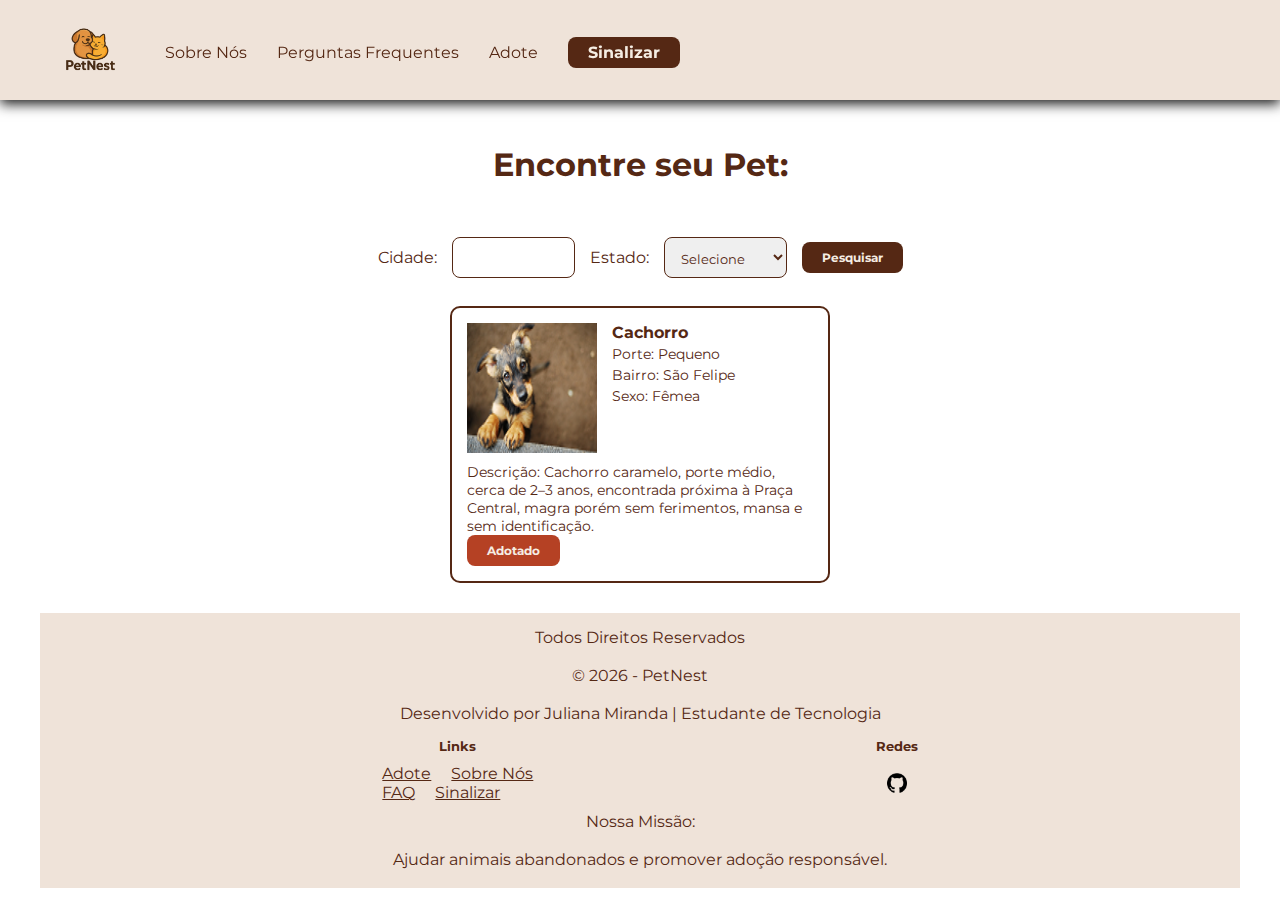
<file: encontrepet.html>
<!DOCTYPE html>
<html lang="pt-br">

<head>
    <meta charset="UTF-8">
    <meta name="viewport" content="width=device-width, initial-scale=1.0">
    <title>Encontre seu Pet</title>
    <link href="css/styles.css" rel="stylesheet" type="text/css">

    <link rel="preconnect" href="https://fonts.googleapis.com">
    <link rel="preconnect" href="https://fonts.gstatic.com" crossorigin>
    <link
        href="https://fonts.googleapis.com/css2?family=Montserrat:ital,wght@0,100..900;1,100..900&family=Open+Sans:ital,wght@0,300..800;1,300..800&family=Roboto:ital,wght@0,100..900;1,100..900&display=swap"
        rel="stylesheet">
</head>

<body>
    <header>
        <nav>
            <ul class="menu container flex">
                <li>
                    <a href="/">
                        <img src="img/logopet.png" alt="logo-pet" width="100" class="logotipo">
                    </a>
                </li>
                <li><a href="index.html#sobre" class="ativo">Sobre Nós</a></li>
                <li><a href="index.html#perguntas" class="ativo">Perguntas Frequentes</a></li>
                <li><a href="index.html#adote" class="ativo">Adote</a></li>
                <li><a href="index.html#sinalizar" class="botao">Sinalizar</a></li>
            </ul>
        </nav>

    </header>

    <main>
        <section>

            <h1 class="titulo-encontre">Encontre seu Pet:</h1>

            <form>
                <div class="flex centralizar-conteudo">
                    <div class="flex campo-pesquisar">
                        <label for="cidade">Cidade:</label>
                        <input class="borda-caixa" type="text" required id="cidade">

                        <label for="estado">Estado:</label>

                        <select required id="estado" name="estado" class="borda-caixa">
                            <option value="" disabled selected>Selecione</option>
                            <option value="AC">AC</option>
                            <option value="AL">AL</option>
                            <option value="AP">AP</option>
                            <option value="AM">AM</option>
                            <option value="BA">BA</option>
                            <option value="CE">CE</option>
                            <option value="DF">DF</option>
                            <option value="ES">ES</option>
                            <option value="GO">GO</option>
                            <option value="MA">MA</option>
                            <option value="MT">MT</option>
                            <option value="MS">MS</option>
                            <option value="MG">MG</option>
                            <option value="PA">PA</option>
                            <option value="PB">PB</option>
                            <option value="PR">PR</option>
                            <option value="PE">PE</option>
                            <option value="PI">PI</option>
                            <option value="RJ">RJ</option>
                            <option value="RN">RN</option>
                            <option value="RS">RS</option>
                            <option value="RO">RO</option>
                            <option value="RR">RR</option>
                            <option value="SC">SC</option>
                            <option value="SP">SP</option>
                            <option value="SE">SE</option>
                            <option value="TO">TO</option>
                        </select>

                        <button class="botao">Pesquisar</button>
                    </div>
                </div>
            </form>
        </section>

        <section>
            <div class="flex centralizar-conteudo">
                <div class="card">
                    <div class=" flex conteudo-card">
                        <img class="conteudo-img-card" src="/img/cachorro.png" alt="cachorro-pequeno">
                        <div class="info">
                            <h4>Cachorro</h4>
                            <p>Porte: Pequeno</p>
                            <p>Bairro: São Felipe</p>
                            <p>Sexo: Fêmea</p>
                        </div>
                    </div>
                    <p class="descricao">Descrição: Cachorro caramelo, porte médio, cerca de 2–3 anos, encontrada
                        próxima à Praça Central,
                        magra
                        porém sem ferimentos, mansa e sem identificação.</p>
                    <div class="bnt-adotado">
                        <button class=" botao botao-adotado">Adotado</button>
                    </div>
                </div>
            </div>
        </section>

    </main>
    
    <footer class="rodape container">
        <div class="texto-footer">
            <p>Todos Direitos Reservados</p><br>
            <p>&copy; 2026 - PetNest</p><br>
            <p>Desenvolvido por Juliana Miranda | Estudante de Tecnologia</p>
        </div>
        <div class="flex container-link">
            <div class="centralizar-link">
                <h5>Links</h5>
                <div class="link-footer">
                    <div class="flex">
                        <div><a href="#adote" class="link-footer">Adote</a></div>
                        <div><a href="#sobre" class="link-footer">Sobre Nós</a></div>
                    </div>
                    <div class="flex">
                        <div><a href="#perguntas" class="link-footer">FAQ</a></div>
                        <div><a href="#sinalizar" class="link-footer">Sinalizar</a></div>
                    </div>
                </div>
            </div>

            <div class="redes">
                <div class="imagem-github">
                    <h5>Redes</h5><br>
                    <a href="https://github.com/JulianaMiranda02" target="_blank" rel="noopener noreferrer">
                        <img src="img/github.png" alt="GitHub" width="20"></a>
                </div>
            </div>
        </div>
        <div class="centralizar-missao">
            <p>Nossa Missão:</p><br>
            <p>Ajudar animais abandonados e promover adoção responsável.</p><br>
        </div>
    </footer>

</body>

</html>
</file>
<file: css/styles.css>
/* reset css */
* {
    margin: 0;
    padding: 0;
    box-sizing: border-box;
    font-family: "Montserrat", sans-serif;
    color: #552814;
}

/* ------------------------------------classes-gerais---------------------------------------------------------------- */

.container {
    margin: auto;
    max-width: 1200px;
}

.flex {
    display: flex;
}

.cor-de-fundo-da-pagina {
    background-color: #D4C7C3
}

.ativo:hover {
    color: #B54124;
    font-weight: bold;
    text-decoration: underline;
}

/* ------------------------------------------------------------------------------------------------------ */

.logotipo {
    margin: 10px;
    height: 70px;
    width: 70px;
}


.menu {
    padding: 5px;
    list-style-type: none;
    align-items: center;
    font-size: 16px;
    gap: 30px;
}

header {
    background-color: #EFE3D9;
    box-shadow: 0 4px 12px rgba(0, 0, 0, 0.9);
    position: fixed;
    z-index: 1;
    width: 100%;
    top: 0px;
    left: 0px;
    height: 100px;
}


.conteudo {
    padding-top: 100px;
}

.menu a {
    text-decoration: none;
    font-size: 16px;
}

.bem-vindo {
    background-color: #D4C7C3;
}

.subtitulo {
    font-size: 20px;
    margin-bottom: 20px;
}

.principal {
    justify-content: center;
    align-items: center;
    padding: 32px;
}

.mulher-com-cachorro {
    margin-left: 70px;
}

.imagem-mulher-cachorro {
    border-radius: 1000px;
}

/* seção adotar eclipse */

.adotar {
    text-align: center;
    padding: 32px;
}

.circulo {
    margin: 25px;
    width: 250px;
    height: 250px;
    background-color: #F7E7DA;
    border-radius: 50%;
    padding: 30px;
    flex-direction: column;
    flex-wrap: nowrap;
    justify-content: center;
    padding: 15px;
    box-shadow: 0 4px 12px #9E6B50;
}

.titulo-do-circulo {
    font-size: 12px;
    text-align: center;
    padding: 5px;
    margin-bottom: 30px;
}

.imagem-card {
    width: 70px;
    height: 70px;
    border-radius: 10px;
    padding: 3px;
    margin-left: 10px;
    text-align: center;
    background-color: #D4C7C3;
}

.texto-img {
    text-align: center;
    font-size: 12px;
    padding: 10px;
}

.texto-imagem {
    margin-bottom: 15px;
}

.botao-adote-alinhar {
    justify-content: center;
}

.botao {
    display: flex;
    padding: 0 20px 0 20px;
    height: 31px;
    border-radius: 8px;
    font-size: 12px;
    font-weight: bold;
    color: #F5EDE3;
    background-color: #552814;
    cursor: pointer;
    border: none;
    align-items: center;
    justify-content: center;
    text-decoration: none;
}

.botao:hover {
    background-color: #A07E62;
}

/* ---------------------------------seção---sobre------------------------------------------------------------------- */

#sobre {
    margin-top: 32px;
    margin-bottom: 30px;
}

#sinalizar {
    padding: 15px;
}

.texto-da-secao-sobre {
    text-align: justify;
    padding: 15px;
}

.secao-video {
    justify-content: center;
    padding: 15px;

}

/* -------------------------seção sinalizar------------------------------------------------------------------- */

.image-sinalizar {
    align-items: flex-end;
    padding: 7px;
    margin-left: 31px;


}

/* classe  gerais para formulario */

.formulario {
    border: #552814 1px solid;
    padding: 28px;
    border-radius: 8px;
}

.titulo-form {
    font-weight: bold;
    padding: 5px;
}

/* ----------------------------------------------------------------------------------------- */
.elementos-do-form {
    padding: 11px;
}

.caixa-input {
    padding: 6px;
    width: 100%;
    height: 35px;
    border-radius: 8px;
    border: none;
}

.nome-da-caixa {
    display: block;
    margin-bottom: 10px;
}

.descricao-da-caixa {
    width: 100%;
    padding: 10px;
    border-radius: 8px;
    resize: none;
}

.radio-option {
    width: 16px;
    height: 16px;
    cursor: pointer;
}

.botao-formulario {
    justify-content: center;
    padding: 29px;
}

.bnt-form {
    margin: 10px;


}

.opcoes-porte {
    align-items: center;
    gap: 10px;

}

/* -----------------------------------secao-perguntas------------------------------------------------------------ */
#perguntas {
    background-color: #D4C7C3;
    display: flex;
    flex-direction: column;
    align-items: center;
    gap: 28px;
    padding: 0 0 30px 0;
}

.pergunta {
    width: 80%;
}

.borda-do-quadrado {
    border: solid 2px;
    border-radius: 7px;
    padding: 28px;
    flex-direction: column;
    align-items: center;
    background-color: #FFFFFF;
}

.borda-do-quadrado h5 {
    margin-bottom: 10px;
}

.titulo-de-perguntas {
    text-align: center;
    width: 100%;
    padding: 10px;
}

/* ----------------------------------------secao-do-footer----------------------------------------------- */
.rodape {
    margin-top: 30px;
    background-color: #EFE3D9;
}

.texto-footer {
    text-align: center;
    padding: 15px;
}

.link-footer {
    padding: 10px;
}

.imagem-github {
    text-align: center;

}

.centralizar-link {
    text-align: center;
}

.container-link {
    justify-content: space-evenly;
}

.centralizar-missao {
    text-align: center;

}

/* -----------------------------pagina--encontre-pet-------------------------------------------------- */
.titulo-encontre {
    margin-top: 120px;
    padding: 25px;
    text-align: center;
}

.campo-pesquisar {
    padding: 28px;
    justify-content: flex-start;
    align-items: center;
    gap: 15px;

}

.borda-caixa {
    border: #552814 1px solid;
    width: 123px;
    height: 41px;
    border-radius: 8px;
    padding: 12px;
}

.conteudo-card {
    gap: 15px;
    /* espaço entre eles */
    align-items: flex-start;

}

.card {
    width: 380px;
    border: 2px solid #552814;
    padding: 15px;
    border-radius: 10px;
}

.conteudo-img-card {
    width: 130px;
    height: 130px;
}

.info p {
    margin: 3px 0;
    font-size: 14px;
}

.descricao {
    margin-top: 10px;
    font-size: 14px;
}

.botao-adotado {
    background-color: #B54124;
    text-align: center;
}

.centralizar-conteudo {
    justify-content: center;

}

.bnt-adotado {
    text-align: center;
}
</file>
